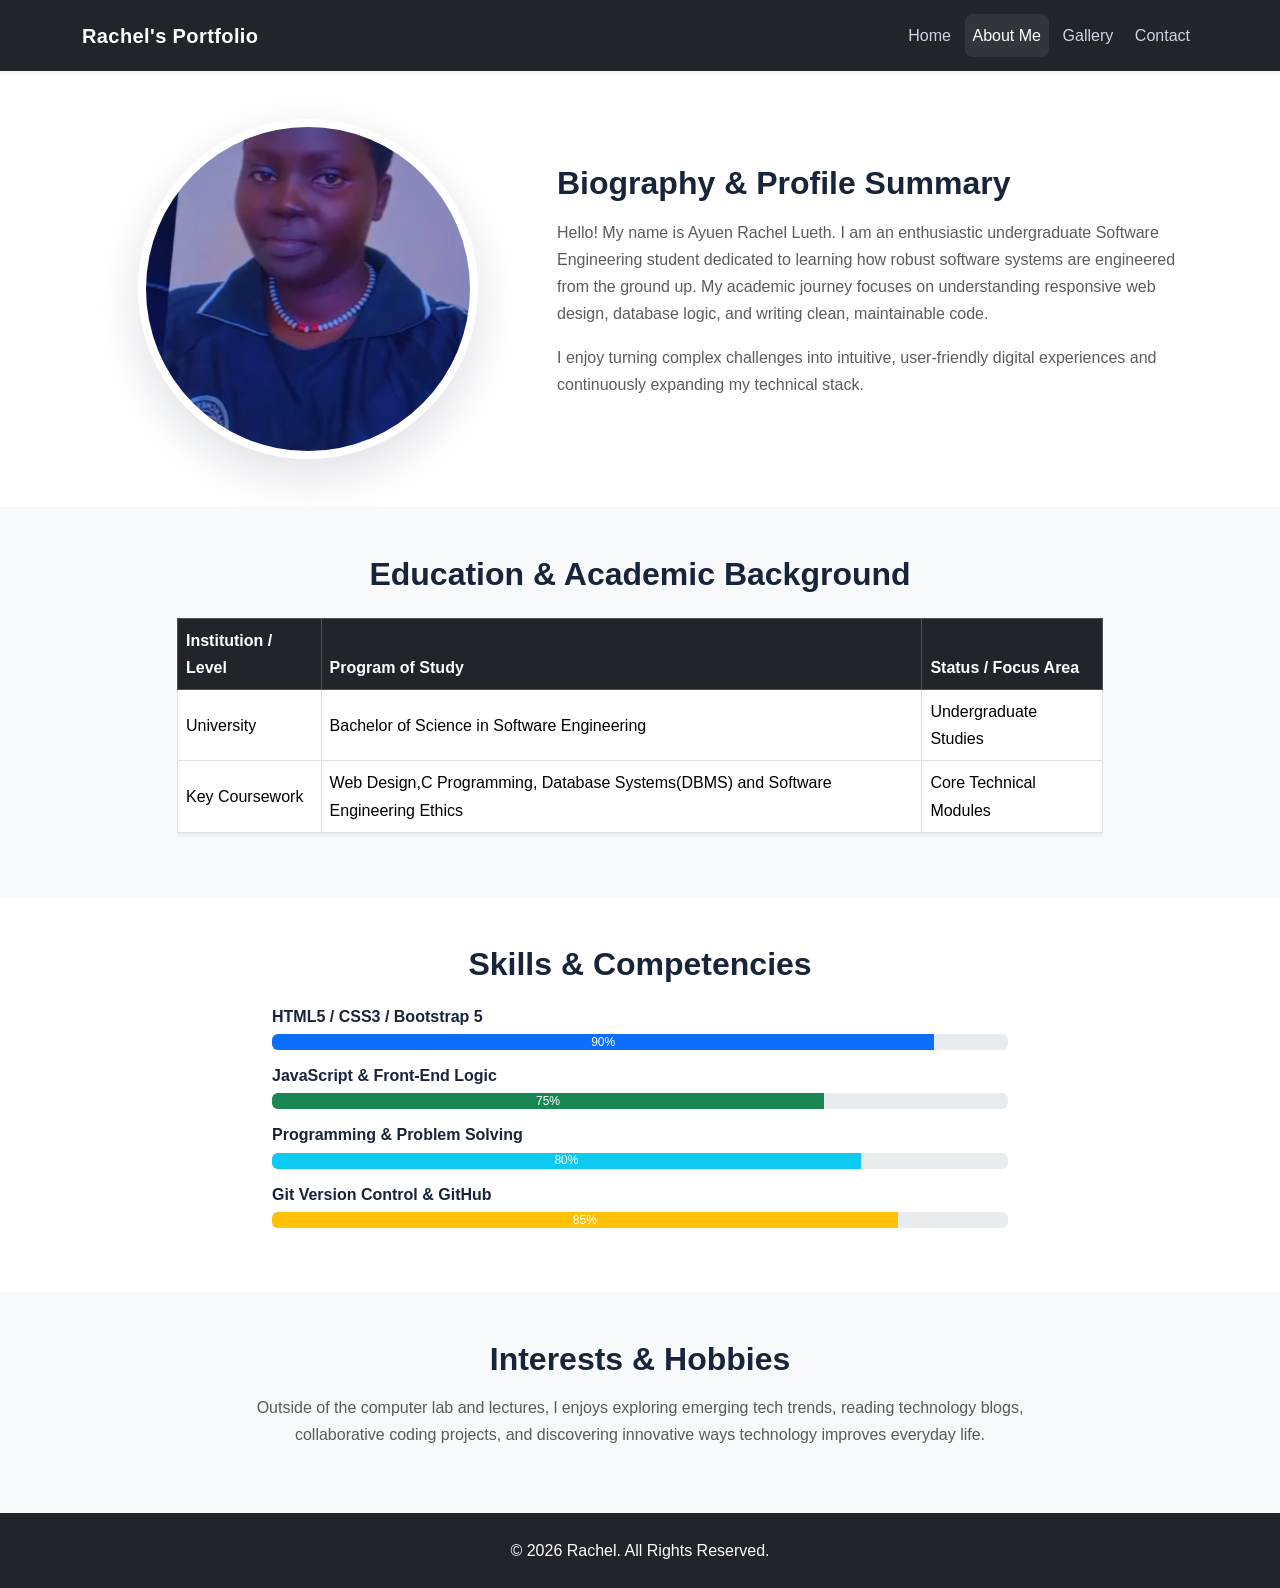
<file: about.html>
<!DOCTYPE html>
<html lang="en">
<head>
    <meta charset="UTF-8">
    <meta name="viewport" content="width=device-width, initial-scale=1.0">
    <title>About Me - Rachel</title>
    <link href="https://cdn.jsdelivr.net/npm/bootstrap@5.3.0/dist/css/bootstrap.min.css" rel="stylesheet">
    <link rel="stylesheet" href="mainstyles.css">
</head>
<body>

    <!-- Sticky Navigation Bar -->
    <nav class="navbar navbar-expand-lg navbar-dark bg-dark sticky-top shadow-sm">
        <div class="container">
            <a class="navbar-brand fw-bold" href="index.html">Rachel's Portfolio</a>
            <button class="navbar-toggler" type="button" data-bs-toggle="collapse" data-bs-target="#navbarNav">
                <span class="navbar-toggler-icon"></span>
            </button>
            <div class="collapse navbar-collapse justify-content-end" id="navbarNav">
                <ul class="navbar-nav">
                    <li class="nav-item"><a class="nav-link" href="index.html">Home</a></li>
                    <li class="nav-item"><a class="nav-link active" href="about.html">About Me</a></li>
                    <li class="nav-item"><a class="nav-link" href="gallery.html">Gallery</a></li>
                    <li class="nav-item"><a class="nav-link" href="contact.html">Contact</a></li>
                </ul>
            </div>
        </div>
    </nav>

    <!-- Biography / Profile Summary -->
    <section class="container py-5">
        <div class="row align-items-center">
            <div class="col-lg-5 mb-4 mb-lg-0 text-center">
                <img src="WhatsApp%20Image%202026-10-19%20at%208.38.30%20AM.jpeg" alt="Ayuen" class="profile-photo">
            </div>
            <div class="col-lg-7">
                <h2 class="fw-bold mb-3">Biography & Profile Summary</h2>
                <p class="text-muted">Hello! My name is Ayuen Rachel Lueth. I am an enthusiastic undergraduate Software Engineering student dedicated to learning how robust software systems are engineered from the ground up. My academic journey focuses on understanding responsive web design, database logic, and writing clean, maintainable code.</p>
                <p class="text-muted">I enjoy turning complex challenges into intuitive, user-friendly digital experiences and continuously expanding my technical stack.</p>
            </div>
        </div>
    </section>

    <!-- Education & Academic Background -->
    <section class="bg-light py-5">
        <div class="container">
            <h2 class="text-center fw-bold mb-4">Education & Academic Background</h2>
            <div class="row justify-content-center">
                <div class="col-lg-10">
                    <div class="table-responsive">
                        <table class="table table-bordered table-hover bg-white shadow-sm align-middle">
                            <thead class="table-dark">
                                <tr>
                                    <th>Institution / Level</th>
                                    <th>Program of Study</th>
                                    <th>Status / Focus Area</th>
                                </tr>
                            </thead>
                            <tbody>
                                <tr>
                                    <td>University</td>
                                    <td>Bachelor of Science in Software Engineering</td>
                                    <td>Undergraduate Studies</td>
                                </tr>
                                <tr>
                                    <td>Key Coursework</td>
                                    <td>Web Design,C Programming, Database Systems(DBMS) and Software Engineering Ethics</td>
                                    <td>Core Technical Modules</td>
                                </tr>
                            </tbody>
                        </table>
                    </div>
                </div>
            </div>
        </div>
    </section>

    <!-- Skills & Competencies -->
    <section class="container py-5">
        <h2 class="text-center fw-bold mb-4">Skills & Competencies</h2>
        <div class="row justify-content-center">
            <div class="col-lg-8">
                <h6 class="fw-bold">HTML5 / CSS3 / Bootstrap 5</h6>
                <div class="progress mb-3"><div class="progress-bar bg-primary" style="width: 90%;">90%</div></div>

                <h6 class="fw-bold">JavaScript & Front-End Logic</h6>
                <div class="progress mb-3"><div class="progress-bar bg-success" style="width: 75%;">75%</div></div>

                <h6 class="fw-bold">Programming & Problem Solving</h6>
                <div class="progress mb-3"><div class="progress-bar bg-info" style="width: 80%;">80%</div></div>

                <h6 class="fw-bold">Git Version Control & GitHub</h6>
                <div class="progress mb-3"><div class="progress-bar bg-warning" style="width: 85%;">85%</div></div>
            </div>
        </div>
    </section>

    <!-- Interests & Hobbies -->
    <section class="bg-light py-5">
        <div class="container text-center">
            <h2 class="fw-bold mb-3">Interests & Hobbies</h2>
            <p class="text-muted w-75 mx-auto">Outside of the computer lab and lectures, l enjoys exploring emerging tech trends, reading technology blogs, collaborative coding projects, and discovering innovative ways technology improves everyday life.</p>
        </div>
    </section>

    <!-- Footer -->
    <footer class="bg-dark text-white text-center py-4">
        <div class="container">
            <p class="mb-0">&copy; 2026 Rachel. All Rights Reserved.</p>
        </div>
    </footer>

    <script src="https://cdn.jsdelivr.net/npm/bootstrap@5.3.0/dist/js/bootstrap.bundle.min.js"></script>
</body>
</html>
</file>
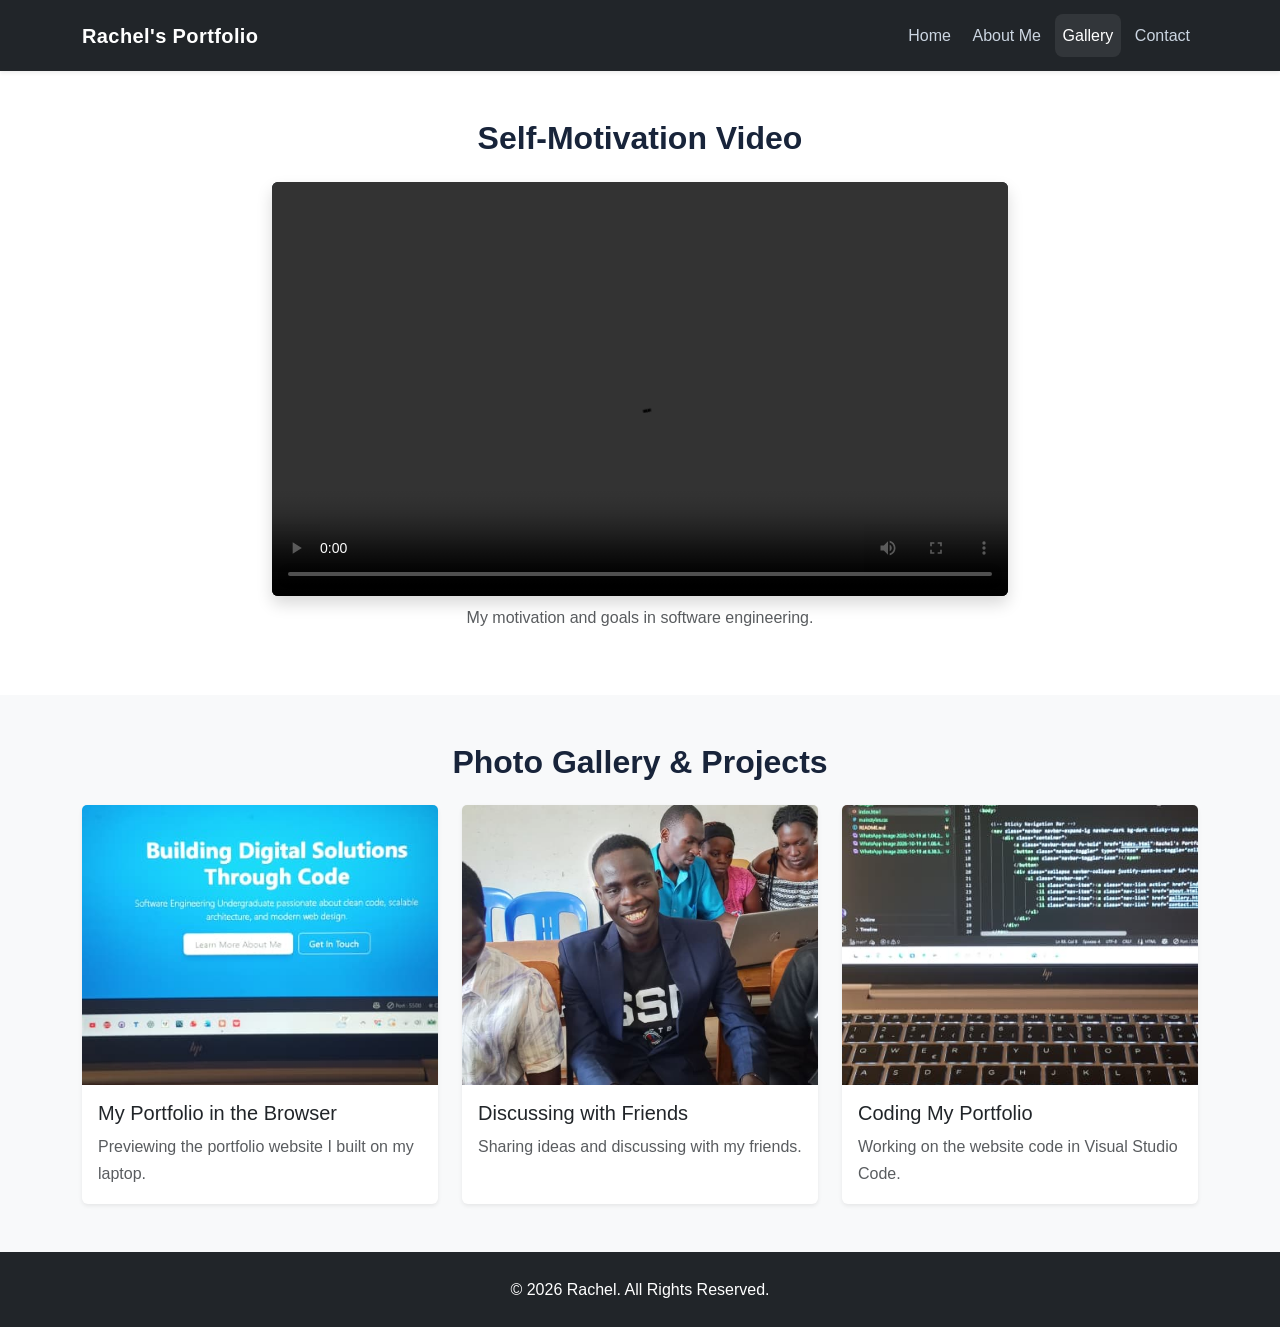
<file: gallery.html>
<!DOCTYPE html>
<html lang="en">
<head>
    <meta charset="UTF-8">
    <meta name="viewport" content="width=device-width, initial-scale=1.0">
    <title>Gallery - Rachel</title>
    <link href="https://cdn.jsdelivr.net/npm/bootstrap@5.3.0/dist/css/bootstrap.min.css" rel="stylesheet">
    <link rel="stylesheet" href="mainstyles.css">
</head>
<body>

    <!-- Sticky Navigation Bar -->
    <nav class="navbar navbar-expand-lg navbar-dark bg-dark sticky-top shadow-sm">
        <div class="container">
            <a class="navbar-brand fw-bold" href="index.html">Rachel's Portfolio</a>
            <button class="navbar-toggler" type="button" data-bs-toggle="collapse" data-bs-target="#navbarNav">
                <span class="navbar-toggler-icon"></span>
            </button>
            <div class="collapse navbar-collapse justify-content-end" id="navbarNav">
                <ul class="navbar-nav">
                    <li class="nav-item"><a class="nav-link" href="index.html">Home</a></li>
                    <li class="nav-item"><a class="nav-link" href="about.html">About Me</a></li>
                    <li class="nav-item"><a class="nav-link active" href="gallery.html">Gallery</a></li>
                    <li class="nav-item"><a class="nav-link" href="contact.html">Contact</a></li>
                </ul>
            </div>
        </div>
    </nav>

    <!-- Self-Motivation Video Section -->
    <section class="container py-5">
        <h2 class="text-center fw-bold mb-4">Self-Motivation Video</h2>
        <div class="row justify-content-center">
            <div class="col-lg-8">
                <div class="ratio ratio-16x9 shadow rounded overflow-hidden bg-dark">
                    <video class="w-100 h-100" controls playsinline>
                        <source src="citizen.mp4" type="video/mp4">
                        Your browser does not support the video tag.
                    </video>
                </div>
                <p class="text-center text-muted mt-2">My motivation and goals in software engineering.</p>
            </div>
        </div>
    </section>

    <!-- Photo Gallery Grid -->
    <section class="bg-light py-5">
        <div class="container">
            <h2 class="text-center fw-bold mb-4">Photo Gallery & Projects</h2>
            <div class="row g-4 align-items-stretch">
                <div class="col-md-4">
                    <div class="card shadow-sm border-0 h-100">
                        <img src="screenshot1.jpeg" class="card-img-top" alt="Portfolio website displayed on my laptop" style="height: 280px; object-fit: cover;">
                        <div class="card-body">
                            <h5 class="card-title">My Portfolio in the Browser</h5>
                            <p class="card-text text-muted">Previewing the portfolio website I built on my laptop.</p>
                        </div>
                    </div>
                </div>
                <div class="col-md-4">
                    <div class="card shadow-sm border-0 h-100 border border-2 border-info">
                        <img src="WhatsApp%20Image%202026-10-19%20at%201.06.48%20PM.jpeg" class="card-img-top" alt="Discussion with my friends" style="height: 280px; object-fit: cover;">
                        <div class="card-body">
                            <h5 class="card-title">Discussing with Friends</h5>
                            <p class="card-text text-muted">Sharing ideas and discussing with my friends.</p>
                        </div>
                    </div>
                </div>
                <div class="col-md-4">
                    <div class="card shadow-sm border-0 h-100">
                        <img src="screenshot2.jpeg" class="card-img-top" alt="Editing portfolio code in Visual Studio Code on my laptop" style="height: 280px; object-fit: cover;">
                        <div class="card-body">
                            <h5 class="card-title">Coding My Portfolio</h5>
                            <p class="card-text text-muted">Working on the website code in Visual Studio Code.</p>
                        </div>
                    </div>
                </div>
            </div>
        </div>
    </section>

    <!-- Footer -->
    <footer class="bg-dark text-white text-center py-4">
        <div class="container">
            <p class="mb-0">&copy; 2026 Rachel. All Rights Reserved.</p>
        </div>
    </footer>

    <script src="https://cdn.jsdelivr.net/npm/bootstrap@5.3.0/dist/js/bootstrap.bundle.min.js"></script>
</body>
</html>
</file>
<file: mainstyles.css>
:root {
    color-scheme: light;
    --ink: #18243a;
    --muted: #64748b;
    --navy: #101b35;
    --accent: #36d6c3;
    --accent-dark: #087f78;
    --surface: #ffffff;
    --tint: #f2f6f8;
    --line: #e2e8f0;
}

html {
    scroll-behavior: smooth;
}

body {
    min-height: 100vh;
    display: flex;
    flex-direction: column;
    background: var(--surface);
    color: var(--ink);
    font-family: "Segoe UI", Tahoma, Geneva, Verdana, sans-serif;
    line-height: 1.7;
    -webkit-font-smoothing: antialiased;
}

main {
    flex: 1;
}

a {
    text-underline-offset: 0.2em;
}

a:focus-visible,
button:focus-visible {
    outline: 3px solid var(--accent);
    outline-offset: 3px;
}

.navbar {
    background: var(--navy);
    padding: 0.85rem 0;
}

.navbar-brand {
    display: inline-flex;
    align-items: center;
    gap: 0.65rem;
    color: #fff;
    letter-spacing: 0.02em;
}

.brand-mark,
.contact-monogram {
    display: inline-grid;
    place-items: center;
    width: 2rem;
    height: 2rem;
    border-radius: 0.65rem;
    background: var(--accent);
    color: var(--navy);
    font-size: 0.95rem;
    font-weight: 800;
}

.brand-accent {
    color: var(--accent);
}

.navbar-nav {
    gap: 0.35rem;
}

.navbar .nav-link {
    padding: 0.5rem 0.9rem;
    border-radius: 0.5rem;
    color: #cbd5e1;
    transition: background-color 0.2s ease, color 0.2s ease;
}

.navbar .nav-link:hover,
.navbar .nav-link.active {
    background: rgb(255 255 255 / 8%);
    color: #fff;
}

.hero-section {
    position: relative;
    overflow: hidden;
    background:
        radial-gradient(ellipse at 82% 20%, rgb(54 214 195 / 18%), transparent 35%),
        linear-gradient(125deg, #101b35 5%, #172d50 100%);
}

.hero-content {
    position: relative;
    z-index: 1;
    padding-top: clamp(5rem, 13vw, 9rem);
    padding-bottom: clamp(5rem, 13vw, 9rem);
}

.hero-section h1 {
    max-width: 800px;
    line-height: 1.12;
    letter-spacing: -0.04em;
}

.hero-highlight {
    color: var(--accent);
}

.hero-copy {
    max-width: 650px;
    margin: 1.5rem 0 0;
    color: #cbd5e1;
    font-size: clamp(1.05rem, 2vw, 1.2rem);
}

.hero-actions {
    display: flex;
    flex-wrap: wrap;
    gap: 0.85rem;
    margin-top: 2rem;
}

.btn {
    border-radius: 0.65rem;
    font-weight: 650;
    transition: transform 0.2s ease, background-color 0.2s ease, border-color 0.2s ease;
}

.btn:hover {
    transform: translateY(-2px);
}

.btn-accent {
    border-color: var(--accent);
    background: var(--accent);
    color: var(--navy);
}

.btn-accent:hover,
.btn-accent:focus {
    border-color: #69e8d8;
    background: #69e8d8;
    color: var(--navy);
}

.eyebrow {
    margin-bottom: 0.8rem;
    color: var(--accent-dark);
    font-size: 0.75rem;
    font-weight: 750;
    letter-spacing: 0.14em;
    line-height: 1.5;
}

.hero-section .eyebrow {
    color: var(--accent);
}

.section-spacing {
    padding-top: clamp(3.75rem, 8vw, 6rem);
    padding-bottom: clamp(3.75rem, 8vw, 6rem);
}

.section-heading {
    max-width: 700px;
    margin: 0 auto 2rem;
}

.section-heading h2,
.section-heading h3 {
    letter-spacing: -0.025em;
}

.section-heading.text-center .section-intro {
    margin-right: auto;
    margin-left: auto;
}

.section-intro {
    max-width: 600px;
    margin-top: 0.75rem;
    color: var(--muted);
    font-size: 1.05rem;
}

.focus-card {
    height: 100%;
    border: 1px solid var(--line);
    border-radius: 1rem;
    background: #fff;
    box-shadow: 0 0.5rem 1.5rem rgb(16 27 53 / 4%);
    transition: transform 0.2s ease, box-shadow 0.2s ease, border-color 0.2s ease;
}

.focus-card:hover {
    transform: translateY(-5px);
    border-color: #b9e8e2;
    box-shadow: 0 1rem 2.5rem rgb(16 27 53 / 9%);
}

.focus-number {
    color: var(--accent-dark);
    font-size: 0.8rem;
    font-weight: 750;
    letter-spacing: 0.12em;
}

.focus-card .card-title {
    font-weight: 700;
}

.focus-card .card-text,
.body-copy {
    color: var(--muted);
}

.closing-banner {
    padding: 3.5rem 0;
    background: var(--navy);
    color: #fff;
}

.closing-banner .eyebrow {
    color: var(--accent);
}

.page-hero {
    padding: clamp(3.5rem, 8vw, 5.5rem) 0;
    background:
        radial-gradient(ellipse at 90% 10%, rgb(54 214 195 / 12%), transparent 38%),
        var(--navy);
    color: #fff;
}

.page-hero h1 {
    max-width: 760px;
    letter-spacing: -0.035em;
}

.page-hero .section-intro {
    color: #cbd5e1;
}

.profile-photo {
    width: min(100%, 340px);
    aspect-ratio: 1;
    border: 0.5rem solid #fff;
    border-radius: 50%;
    object-fit: cover;
    box-shadow: 0 1rem 3rem rgb(16 27 53 / 13%) !important;
}

.text-link {
    display: inline-flex;
    align-items: center;
    gap: 0.45rem;
    color: var(--accent-dark);
    font-weight: 700;
    text-decoration: none;
}

.text-link:hover {
    color: var(--navy);
    text-decoration: underline;
}

.section-tint {
    background: var(--tint);
}

.education-card {
    display: flex;
    align-items: flex-start;
    gap: 1.25rem;
    max-width: 850px;
    margin: 2rem auto 0;
    padding: clamp(1.5rem, 4vw, 2.5rem);
    border: 1px solid var(--line);
    border-radius: 1rem;
    background: #fff;
    box-shadow: 0 0.5rem 1.5rem rgb(16 27 53 / 4%);
}

.education-marker {
    display: grid;
    flex: 0 0 2.75rem;
    width: 2.75rem;
    height: 2.75rem;
    place-items: center;
    border-radius: 0.8rem;
    background: #d9f7f2;
    color: var(--accent-dark);
    font-weight: 750;
}

.skill-list {
    display: grid;
    grid-template-columns: repeat(2, minmax(0, 1fr));
    gap: 0.85rem;
    margin: 0;
    padding: 0;
    list-style: none;
}

.skill-list li {
    padding: 1rem 1.2rem 1rem 2.7rem;
    border: 1px solid var(--line);
    border-radius: 0.75rem;
    background: #fff;
    font-weight: 600;
    position: relative;
}

.skill-list li::before {
    position: absolute;
    left: 1.15rem;
    color: var(--accent-dark);
    content: "✓";
    font-weight: 800;
}

.interest-card {
    max-width: 760px;
    margin: 0 auto;
}

.media-frame {
    max-width: 900px;
    margin: 0 auto;
    overflow: hidden;
    border: 1px solid var(--line);
    border-radius: 1rem;
    background: #0b1220;
    box-shadow: 0 1rem 3rem rgb(16 27 53 / 14%);
}

.gallery-video {
    display: block;
    width: 100%;
    max-height: 75vh;
    aspect-ratio: 16 / 9;
    background: #0b1220;
}

.photo-card {
    overflow: hidden;
    margin: 0;
    border: 1px solid var(--line);
    border-radius: 1rem;
    background: #fff;
    box-shadow: 0 0.75rem 2rem rgb(16 27 53 / 8%);
}

.photo-card img {
    display: block;
    width: 100%;
    max-height: 700px;
    object-fit: cover;
}

.photo-card figcaption {
    padding: 1rem 1.25rem;
    font-weight: 700;
}

.contact-card {
    padding: clamp(2rem, 7vw, 4rem);
    border: 1px solid var(--line);
    border-radius: 1.25rem;
    background:
        radial-gradient(ellipse at 100% 0%, rgb(54 214 195 / 12%), transparent 42%),
        #fff;
    box-shadow: 0 1rem 3rem rgb(16 27 53 / 8%);
    text-align: center;
}

.contact-monogram {
    width: 3rem;
    height: 3rem;
    margin-bottom: 1.25rem;
    border-radius: 1rem;
    font-size: 1.25rem;
}

.contact-card .body-copy {
    max-width: 540px;
    margin-right: auto;
    margin-left: auto;
}

.site-footer {
    padding: 2rem 0;
    background: var(--navy);
    color: #cbd5e1;
    text-align: center;
}

.footer-brand {
    display: inline-block;
    margin-bottom: 0.45rem;
    color: #fff;
    font-size: 1.1rem;
    font-weight: 750;
    text-decoration: none;
}

.footer-brand:hover {
    color: #fff;
}

.site-footer p {
    font-size: 0.9rem;
}

@media (max-width: 575.98px) {
    .hero-actions .btn {
        width: 100%;
    }

    .skill-list {
        grid-template-columns: 1fr;
    }

    .education-card {
        flex-direction: column;
    }
}

@media (prefers-reduced-motion: reduce) {
    html {
        scroll-behavior: auto;
    }

    *,
    *::before,
    *::after {
        transition-duration: 0.01ms !important;
        animation-duration: 0.01ms !important;
        animation-iteration-count: 1 !important;
    }
}
</file>
